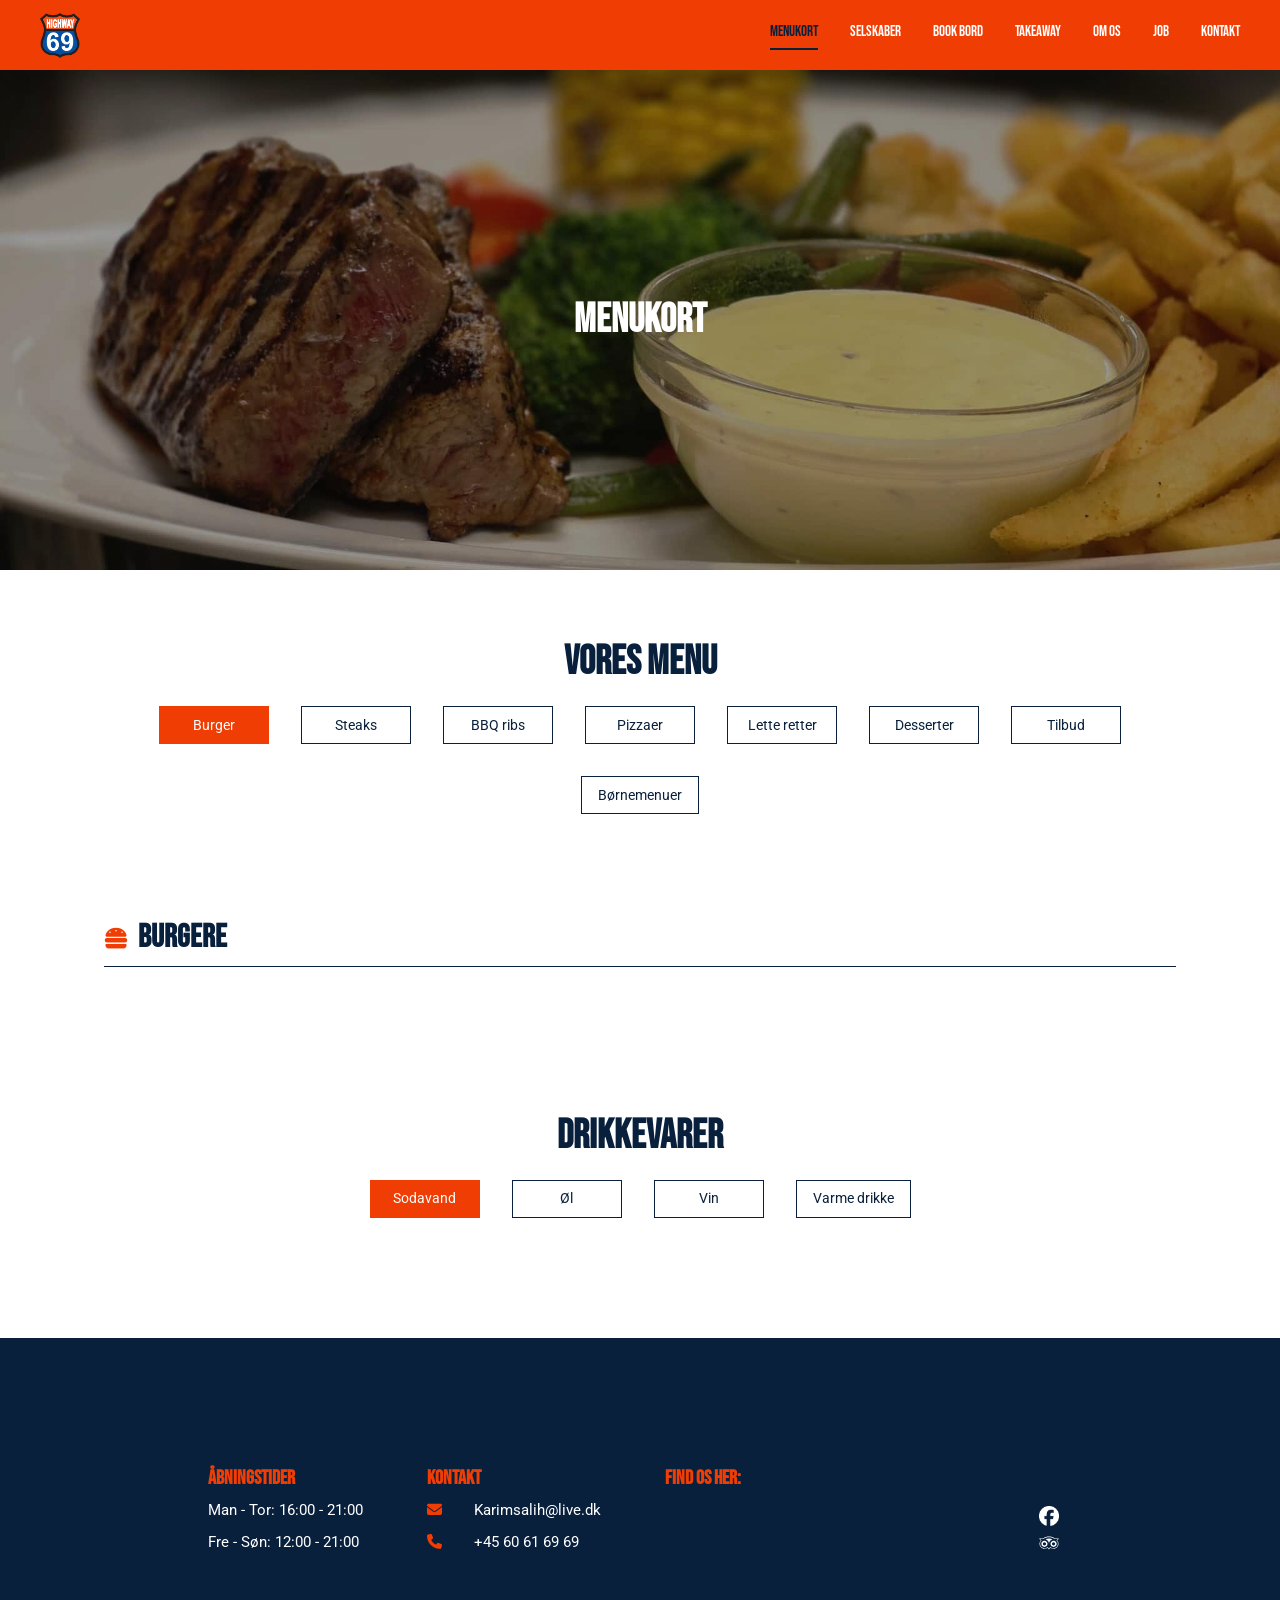
<file: menukort.html>
<!DOCTYPE html>
<html lang="en">

<head>
	<meta charset="UTF-8">
	<meta name="viewport" content="width=device-width, initial-scale=1.0">
	<title>Highway 69 | Menukort</title>
	<link rel="stylesheet" href="./assets/css/style.css" />
	<link rel="stylesheet" href="https://cdnjs.cloudflare.com/ajax/libs/font-awesome/6.5.0/css/all.min.css">
	<script src="./assets/js/app.js" defer></script>
</head>

<body>
	<header>
		<nav class="nav-mobile">
			<a href="./index.html"><img src="./assets/img/logo.png" alt="Highway 69 Logo" id="logoHighway-mobile"></a>

			<div class="burgerMenuIcon">
				<i class="fa-solid fa-bars" id="burgerMenuIcon"></i>
			</div>
			<div class="navDropdown" id="navDropdown">
				<ul class="nav-list">
					<li class="links"><a href="./menukort.html" class="active">Menukort</a></li>
					<li class="links"><a href="./selskaber.html">Selskaber</a></li>
					<li class="links"><a href="./bookbord.html">Book bord</a></li>
					<li class="links"><a href="./takeaway.html">Takeaway</a></li>
					<li class="links"><a href="./omos.html">Om os</a></li>
					<li class="links"><a href="./job.html">Job</a></li>
					<li class="links"><a href="./kontakt.html">Kontakt</a></li>
				</ul>
			</div>
		</nav>
		<nav class="nav-desktop">
			<a href="./index.html"><img src="./assets/img/logo.png" alt="Highway 69 Logo" id="logoHighway-desktop"></a>
			<ul class="nav-list-desktop">
				<li class="links"><a href="./menukort.html" class="active">Menukort</a></li>
				<li class="links"><a href="./selskaber.html">Selskaber</a></li>
				<li class="links"><a href="./bookbord.html">Book bord</a></li>
				<li class="links"><a href="./takeaway.html">Takeaway</a></li>
				<li class="links"><a href="./omos.html">Om os</a></li>
				<li class="links"><a href="./job.html">Job</a></li>
				<li class="links"><a href="./kontakt.html">Kontakt</a></li>
			</ul>
		</nav>
	</header>
	<section class="hero-section-menukort">
		<h1>Menukort</h1>
	</section>
	<main>
		<section class="menuIntro">
			<h1>Vores menu</h1>

			<div class="menuKnapper" id="madKnapper">
				<button class="menuKnap active" data-id="35" data-title="Burgere" data-icon="fa-burger">Burger</button>
				<button class="menuKnap" data-id="37" data-title="Steaks" data-icon="fa-utensils">Steaks</button>
				<button class="menuKnap" data-id="38" data-title="BBQ ribs" data-icon="fa-bacon">BBQ ribs</button>
				<button class="menuKnap" data-id="36" data-title="Pizzaer" data-icon="fa-pizza-slice">Pizzaer</button>
				<button class="menuKnap" data-id="39" data-title="Lette retter" data-icon="fa-leaf">Lette
					retter</button>
				<button class="menuKnap" data-id="41" data-title="Desserter" data-icon="fa-ice-cream">Desserter</button>
				<button class="menuKnap" data-id="42" data-title="Tilbud" data-icon="fa-tag">Tilbud</button>
				<button class="menuKnap" data-id="40" data-title="Børnemenuer" data-icon="fa-child">Børnemenuer</button>
			</div>
		</section>

		<section class="menuAfsnit">
			<div class="menuOverskrift">
				<i id="madIkon" class="fa-solid fa-burger"></i>
				<h2 id="madTitel">Burgere</h2>
			</div>

			<div class="menuGrid" id="madListe">
			</div>
		</section>

		<section class="drikkevarer">
			<h2>Drikkevarer</h2>

			<div class="menuKnapper drikkeKnapper" id="drikkeKnapper">
				<button class="menuKnap active" data-id="45" data-title="Sodavand"
					data-icon="fa-glass-water">Sodavand</button>
				<button class="menuKnap" data-id="46" data-title="Øl" data-icon="fa-beer-mug-empty">Øl</button>
				<button class="menuKnap" data-id="47" data-title="Vin" data-icon="fa-wine-glass">Vin</button>
				<button class="menuKnap" data-id="44" data-title="Varme drikke" data-icon="fa-mug-hot">Varme
					drikke</button>
			</div>

			<div class="drikkeGrid" id="drikkeListe">
			</div>
		</section>

	</main>
	<footer class="footer">
		<div class="footer-container">

			<!-- Åbningstider -->
			<div class="footer-section">
				<h3>Åbningstider</h3>
				<p>Man - Tor: 16:00 - 21:00</p>
				<p>Fre - Søn: 12:00 - 21:00</p>
			</div>

			<!-- Kontakt -->
			<div class="footer-section">
				<h3>Kontakt</h3>
				<p><i class="fa-solid fa-envelope" id="mailIcon"></i><a
						href="mailto:Karimsalig@live.dk">Karimsalih@live.dk</a></p>
				<p><i class="fa-solid fa-phone" id="phoneIcon"></i><a href="tel:+4526757866">+45 60 61 69 69</a></p>
			</div>

			<!-- Find os -->
			<div class="footer-section">
				<h3>Find os her:</h3>
				<div class="map-icons-wrapper">
					<iframe
						src="https://www.google.com/maps/embed?pb=!1m18!1m12!1m3!1d2494.8777394038148!2d10.511452012891626!3d57.34397397360482!2m3!1f0!2f0!3f0!3m2!1i1024!2i768!4f13.1!3m3!1m2!1s0x464f23791f34e95b%3A0x2f5ff58b0fe60514!2sHighway%2069!5e1!3m2!1sda!2sdk!4v1780762509409!5m2!1sda!2sdk"
						style="border:0;" allowfullscreen="" loading="lazy" referrerpolicy="no-referrer-when-downgrade"
						class="map-iframe" title="Kort over Highway 69"></iframe>

					<div class="footer-icons">
						<a href="https://www.facebook.com/highway69saeby/?locale=da_DK"
							aria-label="Besøg Highway 69 på Facebook">
							<img src="./assets/img/Facebook_Logo_Secondary.png" alt="Facebook ikon" id="facebookIcon"
								loading="lazy" title="Facebook ikon">
						</a>
						<a href="https://www.tripadvisor.com/Restaurant_Review-g1486554-d3445259-Reviews-Restaurant_Highway_69-Saeby_Frederikshavn_North_Jutland_Jutland.html"
							aria-label="Læs anmeldelser om Highway 69">
							<img src="./assets/img/tripadvisor_ikon.svg" alt="Tripadvisor ikon" id="tripadvisorIcon"
								loading="lazy" title="Tripadvisor ikon">
						</a>
					</div>
				</div>
			</div>
		</div>
	</footer>
</body>

</html>
</file>
<file: assets/css/style.css>
* {
    margin: 0;
    scroll-behavior: smooth;
    box-sizing: border-box;
}

body,
html {
    line-height: 150%;
    background-color: var(--pmWhite);
}

/* FONTE */
@font-face {
    font-family: "Bebas Neue";
    src: url("../fonte/Bebas_Neue/BebasNeue-Regular.ttf") format("truetype");
    font-display: swap;
}

@font-face {
    font-family: "Roboto";
    src: url(../fonte/Roboto/Roboto-VariableFont_wdth\,wght.ttf) format("truetape");
    font-display: swap;
}

@font-face {
    font-family: "Roboto";
    src: url("../fonte/Roboto/Roboto-VariableFont_wdth,wght.ttf") format("truetype");
    font-display: swap;
}

/* Begrænser indholdsbredden og centrerer main på siden */
main {
    width: 100%;
    padding-inline: var(--smallGap);
}

/* Håndterer layout på større skærmstørrelser */
@media (min-width: 769px) {
    main {
        max-width: 1200px;
        margin-inline: auto;
        padding-inline: var(--largeGap);
    }

    .btn-mobile {
        font-size: medium;
    }
}

:root {
    /* Farver */
    --orange: #EF3D04;
    --darkBlue: #09203D;
    --lightBlue: #DCE4F1;
    --pmWhite: #ffffff;
    --pmBlack: #000000;
    /* padding / margin / gap */
    --smallGap: 2rem;
    --largeGap: 4rem;
}

h1,
h2,
h3,
h4,
h5,
h6 {
    color: var(--darkBlue);
    font-family: "Bebas Neue", sans-serif;
}

/* Styling af KNAP - mobile og desktop */
.btn {
    background-color: var(--orange);
    color: var(--pmWhite);
    font-family: "Bebas Neue", sans-serif;
    display: inline-flex;
    align-items: center;
    justify-content: center;
    border: none;
    border-radius: 6px;
    cursor: pointer;
    transition: opacity 0.15s ease, transform 0.1s ease;
    text-decoration: none;
    font-size: small;
}

.btn:hover {
    background-color: var(--darkBlue);
    opacity: 0.85;
}

.btn-mobile {
    padding: 10px 15px;
}

/* Aktive links på mobile og desktop */
.links .active {
    color: var(--orange);
}

@media (min-width:768px) {
    .links .active {
        color: var(--darkBlue);
        border-bottom: 2px solid var(--darkBlue);
        padding-bottom: 4px;
        transition: width 0.25s ease;
    }
}

/* NAV - MOBIL */
/* Skjuler dekstop navbaren på mobil versionen */
.nav-desktop {
    display: none;
}

.nav-mobile {
    background-color: var(--orange);
    position: fixed;
    top: 0;
    width: 100vw;
    z-index: 1000;
    height: 60px;
    display: flex;
    align-items: center;
    justify-content: space-between;
    padding: 0 20px;
    box-shadow: 8px 8px 35px 15px rgba(0, 0, 0, 0.25);
}

.nav-mobile a,
.nav-desktop a {
    display: flex;
    align-items: center;
}

#logoHighway-mobile {
    height: 40px;
}

.burgerMenuIcon {
    display: flex;
    cursor: pointer;
    color: var(--pmWhite);
    font-size: 1.5rem;
    height: 100%;
    padding-left: 20px;
    align-items: center;
}

.nav-list {
    list-style: none;
    background: var(--darkBlue);
    padding: 0;
    margin: 0;
}

.nav-list a {
    text-decoration: none;
    color: var(--pmWhite);
    justify-content: center;
    display: flex;
    padding: 1.5rem 3rem;
    font-family: "Bebas Neue", sans-serif;
}

.navDropdown {
    position: fixed;
    background-color: var(--darkBlue);
    top: 60px;
    right: 0;
    width: 60%;
    height: 100vh;
    overflow: hidden;
    transform: translateX(100%);
    transition: transform 0.4s ease;
}

.navDropdown.show {
    transform: translateX(0);
    box-shadow: 8px 8px 35px 35px rgba(0, 0, 0, 0.25);
}

/* NAV - DESKTOP */
@media (min-width: 768px) {
    header {
        position: sticky;
        top: 0;
        z-index: 2000;
    }

    .nav-mobile {
        display: none;
    }

    .nav-desktop {
        display: flex;
        align-items: center;
        justify-content: space-between;
        padding: 0 40px;
        height: 70px;
        background-color: var(--orange);
        box-shadow: 8px 8px 35px 15px rgba(0, 0, 0, 0.25);
    }

    .nav-list-desktop a:hover {
        color: var(--darkBlue);
    }

    #logoHighway-desktop {
        height: 45px;
    }

    .nav-list-desktop {
        list-style: none;
        display: flex;
        gap: 2rem;
        margin: 0;
        padding: 0;
    }

    .nav-list-desktop a {
        text-decoration: none;
        color: var(--pmWhite);
        font-family: "Bebas Neue", sans-serif;
        font-size: 15px;

    }
}


/* FOOTER MOBILE */
.footer {
    background-color: var(--darkBlue);
}

.footer-container {
    max-width: 1200px;
    color: var(--pmWhite);
    font-family: "Roboto", sans-serif;
    padding: var(--largeGap) var(--smallGap) var(--smallGap) var(--smallGap);
}

.footer-section {
    padding-bottom: var(--smallGap);
}

.footer-section a {
    text-decoration: none;
    color: var(--pmWhite);
}

.footer-section i {
    color: var(--orange);
    padding-right: var(--smallGap);
}

.map-iframe {
    width: 100%;
    height: 300px;
    display: block;
}

#facebookIcon,
#tripadvisorIcon {
    height: 20px;
    width: 20px;

}

.footer-icons {
    margin-top: 1rem;
}

.footer-section h3 {
    color: var(--orange);
}

.footer-section p {
    font-size: 14px;
    margin: 0.5rem 0 0.5rem 0;
}

.footer-section iframe {
    margin: 0.5rem 0 0.5rem 0;
}

/* FOOTER DESKTOP */
@media (min-width: 769px) {
    .footer-container {
        display: flex;
        width: 100%;
        flex-direction: row;
        justify-content: center;
        align-items: flex-start;
        margin: 0 auto;
        gap: var(--largeGap);
    }

    .footer-section {
        padding-top: var(--largeGap);
    }

    .footer-section h3 {
        font-size: 20px;
    }

    .footer-section p {
        font-size: 15px;
    }

    .map-iframe {
        width: 100%;
        height: auto;
        display: block;
    }

    .map-icons-wrapper {
        display: flex;
        gap: var(--largeGap);
        align-items: flex-start;
    }

    .footer-section a:hover {
        color: var(--orange);
    }
}

/* FREJA start her */
/* FORSIDE */
/* Hero slider*/
.hero {
    margin: 0;
    height: 250px;
    width: 100%;
    margin-top: 60px;
    position: relative;
    display: flex;
    align-items: center;
    justify-content: center;
    overflow: hidden;
}

#hero-slide-img {
    position: absolute;
    top: 0;
    left: 0;
    width: 100%;
    height: 100%;
    object-fit: cover;
    object-position: center;
    transition: opacity 0.4s ease;
}

.hero h1 {
    color: var(--pmWhite);
    text-align: center;
    position: relative;
    z-index: 1;
}

#forside-intro {
    scroll-margin-top: 90px;
}

@keyframes jump {
    0% {
        transform: translateX(-50%) translateY(0);
    }

    50% {
        transform: translateX(-50%) translateY(-10px);
    }

    100% {
        transform: translateX(-50%) translateY(0);
    }
}

#hero-arrow {
    color: var(--pmWhite);
    position: absolute;
    bottom: 1rem;
    left: 50%;
    transform: translateX(-50%);
    z-index: 1;
    animation-name: jump;
    animation-duration: 1500ms;
    animation-iteration-count: infinite;
    animation-timing-function: ease-in-out;
    transition: opacity 1000ms;
}

.hero::after {
    content: '';
    position: absolute;
    inset: 0;
    background: rgba(0, 0, 0, 0.4);
}

.hero h1,
#hero-arrow {
    z-index: 1;
}

/* Uddybende intro tekst på forsiden */

.forside-main {
    font-family: "Roboto", sans-serif;
    font-size: small;
}

.more-text {
    display: none;
    opacity: 0;
    transition: opacity 0.3s ease;
}

.more-text.visible {
    display: inline;
    opacity: 1;
}

.read-more-btn {
    background: none;
    border: none;
    font-family: "Roboto", sans-serif;
    cursor: pointer;
    padding: 0;
}

/* Intro sektionen på forsiden */
.intro-forside h2 {
    margin-top: var(--smallGap);
}

.intro-forside p {
    font-family: "Roboto", sans-serif;
    padding: 1rem 0 var(--smallGap) 0;
    font-size: small;
}

.read-more-btn:hover {
    color: var(--orange);
}

.intro-forside img {
    width: 100%;
    height: 170px;
    object-fit: cover;
}

.entry-point-forside p {
    padding: 1rem 0;
}

.entry-point-forside a.btn {
    width: fit-content;
}

.entry-img {
    width: 100%;
    height: 200px;
    object-fit: cover;
    margin: 0;
    padding: 0;
}

#stekas-entry-img {
    order: -1;
    margin: 0;
}

/* Focused entry point sektionen */
.entry-points-forside {
    display: flex;
    flex-direction: column;

}

.entry-point-forside {
    padding-top: var(--smallGap);
    padding-bottom: var(--smallGap);
}


/* Hvorfor vælge Highway */
.choosing-section h2 {
    margin-bottom: 1rem;
    padding-top: var(--smallGap);
}

.pick-list {
    list-style: none;
    padding: 0;
}

.point {
    display: flex;
    align-items: flex-start;
    gap: 1.25rem;
    padding: 0.85rem 0;
    font-family: "Roboto", sans-serif;
    font-size: small;
    line-height: 150%;
}

.point:last-child {
    border-bottom: none;
}

.point img {
    width: 1.75rem;
    min-width: 1.75rem;
    height: auto;
    margin-top: 2px;
}

.images-bottom-front-page {
    padding: var(--smallGap) 0;
    width: 100%;
}

.images-bottom-front-page img {
    height: 200px;
    width: 100%;
    object-fit: cover;
}

/* Anmeldelse sektion forside */
/* Anmeldelse slider */
.reviews-section h2 {
    padding-bottom: var(--smallGap);
}

.reviews-section {
    padding-bottom: var(--largeGap);
}

.reviews-slider {
    display: flex;
    align-items: center;
    gap: 1rem;
}

.reviews-track {
    overflow: hidden;
    width: 100%;
}

.reviews-track-inner {
    display: flex;
    transition: transform 0.4s ease;
}

.review-card {
    background-color: var(--darkBlue);
    color: var(--pmWhite);
    border-radius: 0;
    padding: 1rem;
    max-width: 300px;
    margin-inline: auto;
    box-sizing: border-box;
    padding-bottom: 0;
}

.review-card .stars {
    color: var(--pmWhite);
    font-size: 13px;
    letter-spacing: 4px;
}

.review-card p {
    font-family: "Roboto", sans-serif;
    font-size: small;
    line-height: 150%;
}

.review-date {
    font-family: "Roboto", sans-serif;
    font-size: small;
    margin: 0.5rem 0;
}

.review-card h3 {
    color: var(--pmWhite);
    margin: 1rem 0 0.5rem 0;
}

.reviewer {
    display: flex;
    align-items: center;
    gap: 0.5rem;
    padding: var(--smallGap) 0;
    font-family: "Roboto", sans-serif;
    font-size: x-small;
}

.slider-btn {
    background: none;
    border: none;
    font-size: 2rem;
    cursor: pointer;
    color: var(--darkBlue);
    padding: 0 0.5rem;
}

/* Forside desktop */
@media (min-width: 768px) {

    .forside-main {
        max-width: 1200px;
    }

    /* Hero sektionen */
    .hero {
        height: 450px;
        margin-top: 60px;
        margin: 0;
    }

    /* Intro sektion */
    .intro-forside p {
        column-count: 2;
        /* Deler min  p op i to kolonner: https://www.w3schools.com/cssref/css3_pr_column-count.php*/
        column-gap: var(--largeGap);
        padding: var(--smallGap) 0 3rem 0;
    }

    .intro-forside h2 {
        padding-top: var(--smallGap);
    }

    /* Focused entry sektioner */
    .entry-points-forside {
        display: grid;
        grid-template-columns: 1fr 1fr;
        gap: var(--smallGap);
        align-items: stretch;
        grid-template-rows: repeat(2, 300px);
        padding: 1rem 0 var(--smallGap) 0;
    }

    .entry-point-forside a {
        margin-top: auto;
    }

    .entry-point-forside {
        display: flex;
        flex-direction: column;
        height: 100%;
        padding: 0;
    }

    .entry-img {
        height: 300px;
    }

    #stekas-entry-img {
        width: 100%;
        height: 100%;
        min-height: 250px;
        object-fit: cover;
        padding: 0;
    }

    #menukort-heading {
        padding: 0;
    }

    /* Hvorfor vælge highway - sektion */
    .choosing-section {
        padding: 0 0 var(--smallGap) 0;
    }

    .images-bottom-front-page {
        display: flex;
        gap: 0;
        height: 250px;
        padding: 0;
    }

    .images-bottom-front-page img {
        height: 100%;
    }

    /* Anmeldelser sektion */
    .reviews-section h2 {
        padding-top: 3rem;
        padding-left: 0;
    }

    .reviewer {
        margin-top: 0;
        padding-top: var(--smallGap);
        font-size: small;
    }
}

@media (min-width: 1100px) {

    /* opsætter focused entry sektionen op i et grid på desktop */
    .entry-points-forside {
        display: grid;
        gap: var(--largeGap);
        padding-top: var(--smallGap);
    }

    /* Hero sektion - desktop */
    .hero {
        margin-top: 60px;
        margin: 0;
        height: 500px;
        width: 100%;
        background-position: center;
        background-size: cover;
    }

    .intro-forside {
        text-align: start;
    }

    .intro-forside p {
        margin: 0;
        text-align: start;
        display: grid;
        grid-template-columns: 1fr 1fr;
    }

    .more-text {
        display: inline !important;
        opacity: 1 !important;
    }

    .read-more-btn {
        display: none;
    }

    /* Hvorfor vælge highway */
    .pick-list {
        display: grid;
        grid-template-columns: 1fr 1fr;
        column-gap: var(--largeGap);
        padding-top: 1rem;
    }

    .choosing-section h2 {
        margin: 0;
    }


    /* Billeder i bunden af forsiden */
    .images-bottom-front-page img {
        height: 100%;
        object-fit: cover;
    }

    .images-bottom-front-page {
        width: 100%;
        height: 300px;
        position: relative;
        left: 50%;
        transform: translateX(-50%);
    }

    /* Anmeldelser sektionen */
    .reviews-section h2 {
        padding-top: var(--largeGap);
    }

    .slider-btn {
        display: none;
    }

    .reviews-slider {
        display: block;
    }

    .reviews-track {
        overflow: visible;
        width: 100%;
        display: flex;
        gap: var(--smallGap);
    }

    .review-card {
        display: flex !important;
        flex-direction: column;
        width: 100%;
        height: auto;
    }

}

/* Job - mobile */
/* Hero område */
.hero-job {
    height: 250px;
    background-image: linear-gradient(rgba(0, 0, 0, 0.4), rgba(0, 0, 0, 0.4)), url('../img/udenfor.webp');
    background-size: cover;
    background-position: center;
    display: flex;
    align-items: center;
    justify-content: center;
    margin-top: 60px;
}

.hero-job-heading {
    color: white;
}

.job-text {
    padding-top: var(--smallGap);
    font-family: "Roboto", sans-serif;
    line-height: 150%;
    font-size: small;
}

.job-text h2 {
    padding-bottom: var(--smallGap);
}

.job-img img {
    height: 300px;
    object-fit: cover;
    display: block;
    padding-top: var(--smallGap);
    padding-bottom: var(--largeGap);
    width: 100%;
}

.offer-job h3 {
    padding-bottom: 1rem;
}

.offer-job ul {
    list-style: none;
    padding: 0;
}

.offer-job ul li {
    padding-bottom: 1rem;
}

.offer-job li i {
    color: var(--orange);
    font-size: 1rem;
}

.offer-job li {
    display: flex;
    align-items: center;
    gap: 0.75rem;
}

.job-text p span {
    display: block;
    margin-top: 1.5rem;
    margin-bottom: var(--smallGap);
}

/* Job - desktop */
@media (min-width: 768px) {

    .hero-job {
        margin-top: 0;
        height: 400px;
        width: 100%;
    }

    .hero-job-heading {
        font-size: 2rem;
    }

    .job-intro {
        display: grid;
        grid-template-columns: 1fr 1fr;
        gap: 0;
        margin-bottom: var(--largeGap);
        padding-top: var(--smallGap);
        padding-bottom: var(--smallGap);
    }

    .job-img {
        order: -1;
    }

    .job-img img {
        width: 100%;
        height: 100%;
        object-fit: cover;
        padding-bottom: 0;
    }

    .job-text {
        display: flex;
        flex-direction: column;
        padding-left: var(--smallGap);
    }

    .job-text h2 {
        font-size: x-large;
    }

    .job-text p {
        font-size: small;
        line-height: 150%;
    }

    .job-text a {
        margin-top: auto;
        align-self: flex-end;
    }

    .job-text p span {
        display: block;
        margin-top: 1.5rem;
        margin-bottom: var(--smallGap);
    }

    .offer-job {
        padding-top: var(--smallGap);
        padding-bottom: var(--smallGap);
    }

    .offer-job h3 {
        padding-bottom: 1rem;
        font-size: large;
    }

    .offer-job ul {
        list-style: none;
        padding: 0;
    }

    .offer-job ul li {
        padding-bottom: 1.5rem;
        font-size: small;
        line-height: 150%;

    }
}

@media (min-width: 1100px) {

    .hero-job {
        height: 500px;
    }

    .hero-job-heading {
        font-size: 2.5rem;
    }

    .job-main {
        max-width: 1200px;
    }
}

/* Om os - mobile */
/* Hero sektion */
.hero-about {
    height: 250px;
    background-image: linear-gradient(rgba(0, 0, 0, 0.4), rgba(0, 0, 0, 0.4)), url('../img/terrasse.webp');
    background-size: cover;
    background-position: center;
    display: flex;
    align-items: center;
    justify-content: center;
    margin-top: 60px;
}

.hero-about-heading {
    color: var(--pmWhite);
    padding: var(--smallGap);
}

.intro-about {
    display: flex;
    flex-direction: column;
    padding: var(--smallGap) 0;
}

.intro-about .about-images {
    order: 2;
}

.intro-about-text {
    order: 1;
}

.about-images img {
    width: 100%;
    height: 250px;
    object-fit: cover;
    display: block;
}

.about-images {
    display: flex;
    flex-direction: column;
    gap: 10px;
}

.intro-about h2 {
    padding-bottom: 1rem;
}

.intro-about p {
    line-height: 150%;
    font-size: small;
    font-family: "Roboto", sans-serif;
    padding-bottom: var(--smallGap);
}

/* Midter indholdet på om os side */

.about-image {
    order: 3;
    height: 250px;
    object-fit: cover;
    object-position: center 40%;
}

.about-section article h2 {
    padding-bottom: 1rem;
}

.about-section article p {
    font-size: small;
    font-family: "Roboto", sans-serif;
    padding-bottom: 1rem;
}

/* Lokation sektionen */
.location-about {
    padding-top: 0;
}

.location-about h2 {
    padding-top: 1rem;
}

.location-about h2,
.location-about p {
    padding-bottom: 1rem
}

.locations-about h3 {
    padding-bottom: 1rem;
    padding-top: 1rem;
    color: var(--darkBlue);

}

.locations-about ul {
    list-style: none;
    padding-left: 0;
}

.locations-about li {
    padding-bottom: 1rem;
    text-decoration: none;
    color: var(--pmBlack);
    display: flex;
    align-items: flex-start;
}

.locations-wrapper {
    gap: var(--smallGap);
}

.locations-about li i {
    color: var(--orange);
    padding-right: 1.5rem;
    margin-top: 3px;
    font-size: 1rem;
    /* justerer ikonet så det flugter med første tekstlinje */
    flex-shrink: 0;
    /* forhindrer ikonet i at krympe */
}

.locations-about li a {
    text-decoration: none;
    color: var(--pmBlack);
    font-family: "Roboto", sans-serif;
    font-size: small;
}

.locations-about li span {
    font-family: "Roboto", sans-serif;
    font-size: small;

}

/* FAQ */
.faq-section {
    padding: var(--smallGap) 0 var(--largeGap) 0;
}

.faq-section h2 {
    font-family: "Bebas Neue", sans-serif;
    color: var(--darkBlue);
    text-align: center;
    margin-bottom: 1rem;
}

.faq-item {
    border-top: 1px solid #ccc;
    margin-bottom: 0.5rem;
}

.faq-question {
    width: 100%;
    background-color: var(--darkBlue);
    border: none;
    text-align: left;
    padding: 1rem 1.25rem;
    display: flex;
    justify-content: space-between;
    align-items: center;
    cursor: pointer;
    font-family: "Roboto", sans-serif;
    font-size: small;
    font-weight: 500;
    color: var(--pmWhite);
    gap: 1rem;
}

.faq-question i {
    color: var(--pmWhite);
    font-size: 1rem;
    transition: transform 0.3s ease;
    flex-shrink: 0;
}

.faq-question[aria-expanded="true"] i {
    transform: rotate(180deg);
}

.faq-answer {
    overflow: hidden;
    max-height: 0;
    transition: max-height 0.35s ease;
    background-color: var(--darkBlue);
    margin-bottom: 2px;
}

.faq-answer p {
    font-family: "Roboto", sans-serif;
    font-size: small;
    line-height: 150%;
    color: var(--pmWhite);
    padding: 1rem 1.25rem 1.25rem;
}

.faq-answer.open {
    max-height: 300px;
}


/* Om os desktop */
@media (min-width:768px) {
    .hero-about {
        margin-top: 0;
        height: 400px;
    }

    .hero-about-heading {
        font-size: 2rem;
    }

    .about-image {
        height: 300px;
        object-fit: cover;
        object-position: center 30%;
    }

    .about-section article h2 {
        padding-top: var(--smallGap);
    }

    .locations-wrapper {
        display: grid;
        grid-template-columns: 1fr 1fr;
    }

    .intro-about h2 {
        padding-top: var(--smallGap);
    }

    .intro-about .about-images {
        height: 300px;
    }

    .about-images {
        flex-direction: row;
        gap: 0;
        padding: var(--largeGap) 0 var(--smallGap) 0;
    }

}

@media (min-width:1100px) {
    .omos-main {
        max-width: 1200px;
    }

    .hero-about {
        height: 500px;
    }

    .hero-about-heading {
        font-size: 2.5rem;
    }

    .intro-about {
        flex-direction: row;
        height: auto;
        gap: var(--smallGap);
        margin: 0;
        padding: 0;
        align-items: stretch;
        margin-top: var(--largeGap);
        margin-bottom: var(--smallGap);
    }

    .intro-about .about-image {
        order: 1;
        width: 50%;
        height: 400px;
        object-fit: cover;
    }

    .intro-about h2:first-child {
        padding-top: 0;
    }

    .intro-about h2 {
        padding-top: var(--largeGap);
    }

    .intro-about-text {
        order: 2;
        flex: 1;
    }

    /* Familierestaurant og lokationer ved siden af hinanden */
    .about-section {
        padding: 0;
        display: grid;
        grid-template-columns: 1fr 1fr;
        gap: var(--smallGap);
        margin: 0;
    }

    .about-section h2 {
        padding-top: 0;
    }

    .about-image {
        display: flex;
    }

    .about-image img {
        height: 300px;
    }

    /* FAQ på desktop */
    .faq-wrapper {
        margin: 0 auto;
        max-width: 700px;
    }

    .faq-answer.open {
        max-width: 800px;
    }

    .faq-item {
        border-top: none;
    }

}


/* FREYA start her */

/* NICKLAS start her */
/* Menukort Hero Start*/
.hero-menukort {
    position: relative;
    width: 100%;
    height: 220px;
    max-width: 100%;
    overflow: hidden;

    display: flex;
    justify-content: center;
    align-items: center;
}

.hero-img-menukort {
    position: absolute;
    top: 0;
    left: 0;

    width: 100%;
    height: 100%;
    max-width: none;

    object-fit: cover;
    object-position: center center;

    display: block;
    z-index: 0;
}

.hero-content-menukort {
    position: relative;
    z-index: 2;
    text-align: center;
}

.hero-content-menukort h1 {
    color: var(--pmWhite);
    font-size: 36px;
    font-weight: 800;
    text-transform: uppercase;
    background-image: linear-gradient(rgba(0, 0, 0, 0.4), rgba(0, 0, 0, 0.4)), url(../img/american_steak.webp);
    margin: 0;
}

/* Menukort Hero Slut */

/* Menu start */

.menuIntro,
.menuAfsnit,
.drikkevarer {
    width: 100%;
}

.menuIntro {
    padding-top: 4rem;
    text-align: center;
}

.menuIntro h1,
.drikkevarer h2 {
    font-size: 2rem;
    text-transform: uppercase;
    margin-bottom: 2rem;
}

.menuKnapper {
    display: grid;
    grid-template-columns: repeat(2, 1fr);
    gap: 1rem;
}

.menuKnap {
    background-color: var(--pmWhite);
    color: var(--darkBlue);
    border: 1px solid var(--darkBlue);
    min-height: 38px;
    padding: 0.5rem 1rem;
    font-family: "Roboto", sans-serif;
    font-size: 0.9rem;
    cursor: pointer;
    transition: 0.2s ease;
}

.menuKnap:hover,
.menuKnap.active {
    background-color: var(--orange);
    color: var(--pmWhite);
    border-color: var(--orange);
}

.menuAfsnit {
    padding-top: 4rem;
}

.menuOverskrift {
    display: flex;
    align-items: center;
    gap: 0.6rem;
    border-bottom: 1px solid var(--darkBlue);
    padding-bottom: 1rem;
    margin-bottom: 1.8rem;
}

.menuOverskrift i {
    color: var(--orange);
    font-size: 1.5rem;
}

.menuOverskrift h2 {
    font-size: 1.5rem;
    text-transform: uppercase;
}

.menuGrid {
    display: grid;
    grid-template-columns: 1fr;
    gap: 2rem;
}

.menuRet {
    display: flex;
    flex-direction: column;
    gap: 0.4rem;
}

.menuRetTop {
    display: flex;
    flex-wrap: wrap;
    align-items: center;
    gap: 0.45rem;
}

.menuRet h3 {
    color: var(--darkBlue);
    font-family: "Roboto", sans-serif;
    font-size: 1rem;
    font-weight: 700;
}

.menuInfo {
    display: inline-flex;
    align-items: center;
    gap: 0.25rem;
    font-size: small;
    font-family: "Roboto", sans-serif;
}

.menuInfo i {
    color: var(--orange);
}

.menuPris {
    color: var(--darkBlue);
    font-weight: 500;
}

.menuRet p {
    font-family: "Roboto", sans-serif;
    font-size: 0.9rem;
    line-height: 150%;
}

.tilbehor {
    color: var(--darkBlue);
    font-weight: 600;
}




.drikkevarer {
    padding-top: 5rem;
    padding-bottom: 4rem;
}

.drikkevarer h2 {
    text-align: center;
}

.drikkeKnapper {
    margin-bottom: 3.5rem;
}

.drikkeGrid {
    display: grid;
    grid-template-columns: 1fr;
    gap: 3rem;
}

.drikkeKategoriTitel {
    display: flex;
    align-items: center;
    gap: 0.5rem;
    border-bottom: 1px solid var(--darkBlue);
    padding-bottom: 0.8rem;
    margin-bottom: 1.5rem;
}

.drikkeKategoriTitel i {
    color: var(--orange);
    font-size: 1.2rem;
}

.drikkeKategoriTitel h3 {
    color: var(--darkBlue);
    font-family: "Bebas Neue", sans-serif;
    font-size: 2rem;
}

.drikkeProdukt {
    margin-bottom: 1.8rem;
}

.drikkeProdukt h4 {
    color: var(--pmBlack);
    font-family: "Roboto", sans-serif;
    font-size: 1rem;
    font-weight: 700;
    margin-bottom: 0.5rem;
}

.drikkeLinje {
    display: flex;
    flex-wrap: wrap;
    align-items: center;
    gap: 0.45rem;
    margin-bottom: 0.3rem;
    font-family: "Roboto", sans-serif;
    font-size: 0.9rem;
}

.drikkeLinje i {
    color: var(--orange);
}

.drikkeBeskrivelse {
    font-family: "Roboto", sans-serif;
    font-size: small;
    line-height: 150%;
    padding-top: 10px;
}

.tomBesked {
    color: var(--darkBlue);
    font-family: "Roboto", sans-serif;
    font-weight: 600;
}

/* Menu slut */

/* Responsivt design */
@media (min-width: 768px) {
    .menuIntro {
        padding-top: 5rem;
    }

    .menuIntro h1,
    .drikkevarer h2 {
        font-size: 2.5rem;
    }

    .menuKnapper {
        display: flex;
        justify-content: center;
        flex-wrap: wrap;
        gap: 2rem;
    }

    .menuKnap {
        min-width: 110px;
    }

    .menuAfsnit {
        padding-top: 7rem;
    }

    .menuOverskrift h2 {
        font-size: 2rem;
    }

    .menuGrid {
        grid-template-columns: repeat(2, 1fr);
        column-gap: 5rem;
        row-gap: 2.5rem;
    }

    .drikkevarer {
        padding-top: 8rem;
    }

    .drikkeGrid {
        grid-template-columns: repeat(2, 1fr);
        column-gap: 5rem;
        row-gap: 4rem;
    }

    .hero-menukort {
        height: 550px;
        max-height: 550px;
    }
}

@media (min-width: 1200px) {

    .menu-section h2 {
        font-size: 36px;
    }
}

/* FREYA start her */
/* Selskaber side */
/* Hero sektion */
.hero-section-selskaber {
    width: 100%;
    height: 250px;
    margin-top: 60px;
    background-image: linear-gradient(rgba(0, 0, 0, 0.3), rgba(0, 0, 0, 0.3)), url(../img/selskab.webp);
    background-size: cover;
    background-position: center;
    display: flex;
    align-items: center;
    justify-content: center;
}

.hero-section-selskaber h1 {
    color: var(--pmWhite);
    font-family: "Bebas Neue", sans-serif;
    letter-spacing: 4px;
}

/* Blå boks */
.intro-selskaber {
    background-color: var(--darkBlue);
    padding: var(--smallGap);
    margin-top: var(--smallGap);
}

.intro-selskaber h2 {
    color: var(--pmWhite);
    font-family: "Bebas Neue", sans-serif;
    font-size: 1.6rem;
    margin-bottom: 1rem;
}

.intro-selskaber p {
    color: var(--pmWhite);
    font-family: "Roboto", sans-serif;
    font-size: small;
    line-height: 160%;
    margin-bottom: var(--smallGap);
}

.intro-selskaber img {
    width: 100%;
    height: auto;
    display: block;
    object-fit: cover;
}

.intro-selskaber-text {
    display: flex;
    flex-direction: column;
    justify-content: center;
    gap: 1rem;
}

/* buffet muligheder */
.buffet-udvalg h2 {
    font-family: "Bebas Neue", sans-serif;
    color: var(--darkBlue);
    font-size: 1.8rem;
    text-align: center;
    margin-bottom: 1rem;
    padding-top: var(--smallGap);
}

.buffet-intro {
    font-family: "Roboto", sans-serif;
    font-size: 0.95rem;
    line-height: 160%;
    color: #333;
    margin-bottom: 1rem;

}

.buffet-note {
    font-family: "Roboto", sans-serif;
    font-size: 0.85rem;
    color: #555;
    margin-bottom: var(--smallGap);

}

.buffet-divider {
    border: none;
    border-top: 1px solid #ccc;
    margin: var(--smallGap) 0;
}

.buffet-card-header {
    display: flex;
    align-items: baseline;
    gap: 0.75rem;
    margin-bottom: 0.75rem;
}

.buffet-card-header h3 {
    font-family: "Bebas Neue", sans-serif;
    color: var(--darkBlue);
    font-size: 1.2rem;
    letter-spacing: 1px;
}

.buffet-price {
    font-family: "Roboto", sans-serif;
    font-size: 0.85rem;
    color: #666;
}

.buffet-card p {
    font-family: "Roboto", sans-serif;
    font-size: 0.95rem;
    line-height: 160%;
    color: #333;
    margin-bottom: 0.75rem;
}

.buffet-notice {
    color: #555;
    font-style: italic;
}

.buffet-section-title {
    font-weight: 700 !important;
    color: var(--darkBlue) !important;
    margin-top: 0.5rem;
}

.buffet-card {
    display: flex;
    flex-direction: column;
}

.buffet-card .btn {
    align-self: flex-end;
    padding: 10px 15px;
    margin-top: var(--smallGap);
}

.selskaber-img-section {
    width: 100%;
    margin-top: var(--smallGap);

}

.selskaber-img-section img {
    width: 100%;
    height: 280px;
    object-fit: cover;
    display: block;
}

/* desktop version - selskaber */
@media (min-width: 769px) {



    /* HERO */
    .hero-section-selskaber {
        height: 500px;
        margin-top: 0;
        display: flex;
        align-items: center;
        justify-content: center;
    }

    .hero-section-selskaber h1 {
        font-size: 2.5rem;
    }

    /* INTRO BLÅ BOKS */
    .intro-selskaber {
        display: grid;
        grid-template-columns: 1fr 1fr;
        align-items: center;
        gap: var(--smallGap);
        margin-top: var(--smallGap);
    }

    .intro-selskaber img {
        height: 260px;
        object-fit: cover;
        order: 0;
    }

    .intro-selskaber h2 {
        font-size: 2rem;
        margin-bottom: 1rem;
    }



    /* BUFFET  */
    .buffet-cards-wrapper {
        display: grid;
        grid-template-columns: 1fr 1fr;
        gap: var(--smallGap);
    }

    .buffet-card {
        border: 1px solid #ccc;
        padding: var(--smallGap);
        display: flex;
        flex-direction: column;
    }

    .buffet-divider {
        display: none;
    }

    .buffet-intro,
    .buffet-note {
        max-width: 500px;
        margin-inline: auto;
    }

    .buffet-cards-wrapper .buffet-card .btn {
        margin-top: auto;
        width: auto;
        align-self: flex-end;
    }

    /* Skubber knappen ned i bunden af kortet */
    .buffet-card .btn {
        padding: 10px 15px;
    }

    .buffet-udvalg h2 {
        font-size: 2rem;
    }

    /* FAQ – accordion venstre, billede højre */
    .faq-desktop-wrapper {
        display: grid;
        grid-template-columns: 1fr 1fr;
        gap: var(--smallGap);
        align-items: stretch;
        padding-top: var(--smallGap);
    }

    .faq-section h2 {
        text-align: center;
        /* font-size: 2rem; */
        padding-top: 0;
    }

    .faq-section {
        padding-top: 0;
        height: auto;
    }

    .selskaber-img-section {
        order: 2;
        margin-top: 0;
        padding-top: var(--smallGap);
        height: 100%;
        align-items: start;
        overflow: hidden;
    }

    .selskaber-img-section img {
        object-fit: cover;
        display: block;

    }



}

/* Kontakt side */
/* Hero sektion */
.hero-section-kontakt {
    width: 100%;
    height: 250px;
    margin-top: 60px;
    background-image: linear-gradient(rgba(0, 0, 0, 0.3), rgba(0, 0, 0, 0.3)), url(../img/table.webp);
    background-size: cover;
    background-position: center;
    display: flex;
    align-items: center;
    justify-content: center;

}

.kontakt-intro-wrapper {
    margin: 0 var(--smallGap);
}

.hero-section-kontakt h1 {
    color: var(--pmWhite);
    font-family: "Bebas Neue", sans-serif;
    letter-spacing: 4px;
}


.kontakt-intro {
    padding: var(--smallGap) 0;
}

.kontakt-intro h2 {
    font-family: "Bebas Neue", sans-serif;
    color: var(--darkBlue);
    font-size: 1.6rem;
    margin-bottom: 1rem;
}

.kontakt-intro p {
    font-family: "Roboto", sans-serif;
    font-size: 0.95rem;
    line-height: 160%;
    color: #333;
    margin-bottom: 1rem;
}

.kontakt-img {
    width: 100%;
    height: 200px;
    object-fit: cover;
    display: block;
    margin-bottom: var(--smallGap);
}

.kontakt-lokation {
    padding: var(--smallGap);

}

.kontakt-lokation h3 {
    font-family: "Bebas Neue", sans-serif;
    color: var(--darkBlue);
    font-size: 1.3rem;
    margin-bottom: 1rem;
}

.kontakt-lokation p {
    font-family: "Roboto", sans-serif;
    font-size: 0.95rem;
    line-height: 160%;
    color: #333;
    margin-bottom: 0.75rem;
}

.kontakt-lokation i {
    color: var(--orange);
    margin-right: 0.5rem;
    width: 16px;
}

.kontakt-map {
    width: 100%;
    height: 200px;
    display: block;
    margin-top: 1rem;
}

.kontakt-divider {
    border: none;
    border-top: 1px solid #ccc;
    margin: var(--smallGap) 0;
}

/* Kontakt side desktop version */
@media (min-width: 769px) {

    /* HERO */
    .hero-section-kontakt {
        height: 500px;
        margin-top: 0;
        display: flex;
        align-items: center;
        justify-content: center;
    }

    .hero-section-kontakt h1 {
        font-size: 2.5rem;
    }

    /* Intro – tekst venstre, billede højre */
    .kontakt-intro-wrapper {
        display: grid;
        grid-template-columns: 1fr 1fr;
        gap: var(--largeGap);
        align-items: center;
        padding: var(--largeGap) 0;
        margin: 0 var(--largeGap);
    }

    .kontakt-img {
        height: 280px;
        margin-bottom: 0;
    }

    /* To lokationer side om side */
    .kontakt-lokationer-wrapper {
        display: grid;
        grid-template-columns: 1fr 1fr;
        gap: var(--largeGap);
        padding: var(--smallGap) var(--largeGap);
        align-items: start;
    }

    .kontakt-divider {
        display: none;
    }

    .kontakt-map {
        height: 250px;
        width: 100%;
    }


    .kontakt-lokation p.kontakt-cvr {
        margin-bottom: 2.3rem;
    }


}

/* Book bord side */
/* Hero sektion */
.hero-section-bookbord {
    width: 100%;
    height: 250px;
    margin-top: 60px;
    background-image: linear-gradient(rgba(0, 0, 0, 0.3), rgba(0, 0, 0, 0.3)), url(../img/restaurant69.webp);
    background-size: cover;
    background-position: center;
    display: flex;
    align-items: center;
    justify-content: center;

}

.hero-section-bookbord h1 {
    color: var(--pmWhite);
    font-family: "Bebas Neue", sans-serif;
    letter-spacing: 4px;
}

.bookbord-intro {
    padding: var(--smallGap) 0;
}

.bookbord-intro h2 {
    font-family: "Bebas Neue", sans-serif;
    color: var(--darkBlue);
    font-size: 1.6rem;
    margin-bottom: 1rem;
}

.bookbord-intro p {
    font-family: "Roboto", sans-serif;
    font-size: 0.95rem;
    line-height: 160%;
    color: #333;
    margin-bottom: 1rem;
}

.bookbord-obs {
    font-size: 0.85rem !important;
    color: #555 !important;
}

.bookbord-obs a {
    color: var(--darkBlue);
    text-decoration: underline;
}

.bookbord-btn {
    display: block;
    margin-left: auto;
    padding: 10px 15px;
    margin-top: var(--smallGap);
    width: fit-content;
}

.bookbord-img {
    width: 100%;
    height: 220px;
    object-fit: cover;
    display: block;
    margin-bottom: var(--largeGap);
}

/* Book bord side desktop version */
@media (min-width: 769px) {

    /* HERO */
    .hero-section-bookbord {
        height: 500px;
        margin-top: 0;
        display: flex;
        align-items: center;
        justify-content: center;
    }

    .hero-section-bookbord h1 {
        font-size: 2.5rem;
    }

    .bookbord-wrapper {
        display: grid;
        grid-template-columns: 1fr 1fr;
        gap: var(--largeGap);
        align-items: start;
        padding: var(--largeGap) 0;
        padding-bottom: 8rem;
    }

    .bookbord-img {
        height: 320px;
        margin-bottom: 0;
    }

    .bookbord-intro {
        padding: 0;
        display: flex;
        flex-direction: column;
        height: 100%;
    }

    .bookbord-btn {
        margin-top: auto;

    }
}

/* NICKLAS start her */
/* Menukort Hero Start*/

.hero-section-menukort h1 {
    background-image: linear-gradient(rgba(0, 0, 0, 0.4), rgba(0, 0, 0, 0.4)), url(../img/american_steak.webp);
    width: 100%;
    height: 250px;
    margin-top: 60px;
    background-size: cover;
    background-position: center;
    display: flex;
    align-items: center;
    justify-content: center;
    color: var(--pmWhite);
}

/* Menukort Hero Slut */

/* Responsivt design */
@media (min-width: 768px) {
    .hero-section-menukort h1 {
        height: 400px;
        margin-top: 0;
    }

    .hero-content-menukort h1 {
        font-size: 2rem;
    }
}

@media (min-width: 1200px) {

    .hero-section-menukort h1 {
        font-size: 2.5rem;
        height: 500px;
    }

}


/* ANTON start her */
/* HERO sektion - mobil */

.hero-section-takeaway {
    width: 100%;
    height: 250px;
    margin-top: 60px;
    background-image: linear-gradient(rgba(0, 0, 0, 0.3), rgba(0, 0, 0, 0.3)), url(../img/american_steak.webp);
    background-size: cover;
    background-position: center;
    display: flex;
    align-items: center;
    justify-content: center;
}

.hero-section-takeaway h1 {
    color: var(--pmWhite);
    font-family: "Bebas Neue", sans-serif;
}

/* CATEGORY NAV */
.takeaway-main {
    font-family: "Roboto", sans-serif;
    color: var(--pmWhite);

}

.takeawayBody {
    background: var(--navy-deep);
    color: var(--white);
    line-height: 150%;
    min-height: 100vh;
}

.cat-nav {
    background: var(--darkBlue);
    display: flex;
    align-items: center;
}

.cat-btn {
    background: none;
    border: none;
    border-bottom: 3px solid transparent;
    padding: 12px 10px 9px;
    cursor: pointer;
    display: flex;
    align-items: center;
    justify-content: center;
    transition: color 0.15s;
}

.cat-btn svg {
    width: 28px;
    height: 28px;
    display: block;
}

.cat-btn.active {
    color: var(--pmWhite);
    border-bottom-color: var(--orange);
}

.cat-btn:hover {
    color: var(--pmWhite);
}


.cat-btn .icon {
    display: inline-block;
    width: 28px;
    height: 28px;
    background-color: var(--pmWhite);
    -webkit-mask-size: contain;
    mask-size: contain;
    -webkit-mask-repeat: no-repeat;
    mask-repeat: no-repeat;
    -webkit-mask-position: center;
    mask-position: center;

}


/* Mobile kurv button — skjult på desktop */
.cat-cart-mobile {
    display: none;
    position: fixed;
    bottom: 1.5rem;
    left: 50%;
    transform: translateX(-50%);
    background: var(--orange);
    border: none;
    color: var(--pmWhite);
    border-radius: 50px;
    padding: 12px 24px;
    cursor: pointer;
    font-family: "Bebas Neue", sans-serif;
    font-size: 16px;
    letter-spacing: 1px;
    align-items: center;
    gap: 10px;
    box-shadow: 0 4px 20px rgba(0, 0, 0, 0.3);
}

.cat-cart-mobile img {
    width: 30px;
    height: 30px;
    flex-shrink: 0;
}

.cat-cart-mobile:hover {
    background: var(--orange);
}

.cart-count {
    background: var(--pmWhite);
    color: var(--orange);
    border-radius: 50%;
    width: 20px;
    height: 20px;
    font-size: 11px;
    display: flex;
    align-items: center;
    justify-content: center;
    font-family: "Bebas Neue", sans-serif;
    font-weight: 700;
    flex-shrink: 0;
}


/* MAIN LAYOUT */
.main-layout {
    display: flex;
    align-items: flex-start;
}

.menu-col {
    flex: 1;
    min-width: 0;
}

/* SECTION HEADER */
.section-header {
    background: var(--pmWhite);
    display: flex;
    justify-content: space-between;
    align-items: center;
    padding: var(--smallGap) 0 0 0;
}

.section-heading {
    display: flex;
    align-items: center;
    gap: 8px;
    color: var(--pmBlack)
}

.section-name {
    font-size: 22px;
    letter-spacing: 2px;
    font-weight: 900;
    text-transform: uppercase;
    color: var(--pmBlack)
}

.cloche-icon {
    width: 26px;
    height: 20px;
    /*     color: var(--pmBlack) flex-shrink: 
    0; */
}

.section-sub {
    font-size: 12px;
    letter-spacing: 1.5px;
    font-weight: 700;
    color: var(--pmBlack)
        /*     text-transform: uppercase; */
}


/* MENU ITEMS */
.menu-item {
    background: var(--darkBlue);
    margin: 1rem 0;
    border-radius: 8px;
    padding: 12px 14px 14px;
    /*     border: 1px solid var(--border); */
    display: grid;
    grid-template-columns: 1fr auto auto;
    grid-template-rows: auto auto;
    column-gap: 10px;
    row-gap: 4px;
    align-items: start;
}

.item-name {
    grid-column: 1;
    grid-row: 1;
    font-size: 16px;
    letter-spacing: 1.5px;
    text-transform: uppercase;
    color: var(--pmWhite);
}

.item-price {
    grid-column: 2;
    grid-row: 1;
    font-size: 18px;
    letter-spacing: 0.5px;
    color: var(--pmWhite);
    white-space: nowrap;
    padding-left: 8px;
}

.item-controls {
    grid-column: 2 / 4;
    grid-row: 2;
    display: flex;
    align-items: center;
    justify-content: flex-end;
    gap: 8px;
    margin-top: 6px;
}

.item-desc {
    grid-column: 1;
    grid-row: 2;
    font-size: 12px;
    color: var(--pmWhite);
    font-family: "Roboto", sans-serif;
    font-weight: 400;
    letter-spacing: 0.2px;
    line-height: 150%;
    align-self: end;
}

/* Qty DROPDOWN */
.qty-wrapper {
    position: relative;
    display: inline-flex;
    align-items: center;
}

.qty-select {
    appearance: none;
    -webkit-appearance: none;
    background: var(--darkBlue);
    color: var(--pmWhite);
    border: 1.5px solid rgba(255, 255, 255, 0.25);
    border-radius: 6px;
    padding: 5px 28px 5px 10px;
    font-size: 14px;
    font-family: "Bebas Neue", sans-serif;
    letter-spacing: 1px;
    cursor: pointer;
    min-width: 54px;
    line-height: 1;
}

.qty-chevron {
    position: absolute;
    right: 7px;
    top: 50%;
    transform: translateY(-50%);
    pointer-events: none;
    color: var(--pmWhite);
    font-size: 11px;
    line-height: 1;
    transition: opacity 0.1s;
}

.qty-select:focus+.qty-chevron {
    opacity: 0;
}

/* TILFØJ (+) KNAP */
.add-btn {
    background: var(--darkBlue);
    color: var(--pmWhite);
    border: 1.5px solid rgba(255, 255, 255, 0.25);
    border-radius: 6px;
    width: 36px;
    height: 36px;
    font-size: 24px;
    line-height: 1;
    cursor: pointer;
    display: flex;
    align-items: center;
    justify-content: center;
    transition: background 0.15s, border-color 0.15s;
    font-family: "Bebas Neue", sans-serif;
}

.add-btn:hover {
    background: var(--orange);
    border-color: var(--orange);
}

.add-btn.added {
    background: #27ae60;
    border-color: #27ae60;
}

/* LOAD-MORE PIL */
.load-more {
    text-align: center;
    padding: 16px;
    cursor: pointer;
    color: var(--pmWhite);
    transition: color 0.15s;
}

.load-more:hover {
    color: var(--pmWhite);
}

.load-more svg {
    width: 24px;
    height: 14px;
    display: inline-block;
}

/* DESKTOP CART SIDEBAR */
.cart-sidebar {
    width: 250px;
    min-width: 250px;
    background: var(--pmWhite);
    color: #111;
    padding: 0 14px 14px;
    display: flex;
    flex-direction: column;
    min-height: 300px;
    position: sticky;
    top: 0;
    max-height: 100vh;
    overflow-y: auto;
}

/* ITEMS I KURV */
.cart-line {
    display: flex;
    align-items: flex-start;
    gap: 6px;
    padding: 10px 0;
    border-bottom: 1px solid #e5e5e5;
}

.cart-x {
    color: var(--orange);
    font-size: 13px;
    font-weight: 700;
    font-family: "Bebas Neue", sans-serif;
    cursor: pointer;
    flex-shrink: 0;
    margin-top: 2px;
    line-height: 1;
    transition: color 0.12s;
}

.cart-x:hover {
    color: var(--orange);
}

.cart-line-body {
    flex: 1;
    min-width: 0;
}

.cart-line-name {
    font-size: 11px;
    font-weight: 700;
    font-family: "Bebas Neue", sans-serif;
    letter-spacing: 0.5px;
    line-height: 1.35;
    text-transform: uppercase;
}

.cart-line-sides {
    font-size: 10px;
    color: #555;
    font-family: "Roboto", sans-serif;
    line-height: 1.5;
    margin-top: 1px;
}

.cart-line-right {
    display: flex;
    align-items: flex-start;
    gap: 4px;
    flex-shrink: 0;
}

.cart-line-price {
    font-size: 12px;
    font-family: "Bebas Neue", sans-serif;
    letter-spacing: 0.3px;
    white-space: nowrap;
}

.cart-edit {
    color: var(--orange);
    font-size: 13px;
    cursor: pointer;
    margin-top: 1px;
    line-height: 1;
}

/* TOTAL BELØB */
.cart-total-row {
    display: flex;
    justify-content: space-between;
    align-items: center;
    font-size: 14px;
    letter-spacing: 1px;
    font-family: "Bebas Neue", sans-serif;
    padding: 12px 0 10px;
    border-top: 2px solid #ddd;
    margin-top: 4px;
}

/* VÆLG-AFHENTNING KNAP */
.checkout-btn {
    background: var(--orange);
    color: var(--pmWhite);
    border: none;
    border-radius: 8px;
    padding: 14px;
    width: 100%;
    font-size: 15px;
    letter-spacing: 2.5px;
    font-family: "Bebas Neue", sans-serif;
    cursor: pointer;
    transition: background 0.15s;
    text-transform: uppercase;
}

.checkout-btn:hover {
    background: var(--orange);
}

.cart-empty {
    font-family: "Roboto", sans-serif;
    font-size: 12px;
    color: #aaa;
    text-align: center;
    padding: 24px 0 8px;
}

/* MOBILE KURV OVERLAY + SHEET */
.overlay {
    display: none;
    position: fixed;
    inset: 0;
    background: rgba(0, 0, 0, 0.55);
    z-index: 200;
    align-items: flex-end;
    justify-content: center;
}

.overlay.open {
    display: flex;
}

.cart-sheet {
    background: var(--pmWhite);
    color: #111;
    width: 100%;
    max-width: 520px;
    border-radius: 18px 18px 0 0;
    padding: 20px 18px 28px;
    max-height: 75vh;
    overflow-y: auto;
}

.sheet-header {
    display: flex;
    justify-content: space-between;
    align-items: center;
    margin-bottom: 14px;
}

.sheet-title {
    font-size: 20px;
    letter-spacing: 2px;
    font-family: "Bebas Neue", sans-serif;
    text-transform: uppercase;
}

.sheet-close {
    background: none;
    border: none;
    font-size: 22px;
    cursor: pointer;
    color: #555;
    padding: 4px;
    line-height: 1;
}

.sheet-total {
    color: #111;
    border-top-color: #ddd;
}

/* DESKTOP: VIS TOTAL-KURV, SKJUL MOBIL-KURV */
@media (min-width: 768px) {
    .cart-sidebar {
        display: flex;
        padding-right: 0;
    }

    .cat-cart-mobile {
        display: none !important;
    }

    .overlay {
        display: none !important;
    }
}

/* MOBILE: SKJUL TOTAL-KURV, VIS MOBIL-KURV */
@media (max-width: 720px) {
    .cart-sidebar {
        display: none;
    }

    .cat-cart-mobile {
        display: flex;
    }

    .hero {
        height: 180px;
    }

    .menu-item {
        grid-template-columns: 1fr auto;
        grid-template-rows: auto auto auto;
    }

    .item-price {
        grid-column: 2;
        grid-row: 1;
    }

    .item-desc {
        grid-column: 1;
        grid-row: 2;
    }

    .item-controls {
        grid-column: 1 / 3;
        grid-row: 3;
        justify-content: flex-end;
    }
}

/* DEKSTOP - takeaway*/
@media (min-width: 768px) {
    .hero-section-takeaway {
        margin-top: 0;
        height: 400px;
    }

}

@media (min-width: 1100px) {
    .hero-section-takeaway {
        height: 500px;
    }

}
</file>
